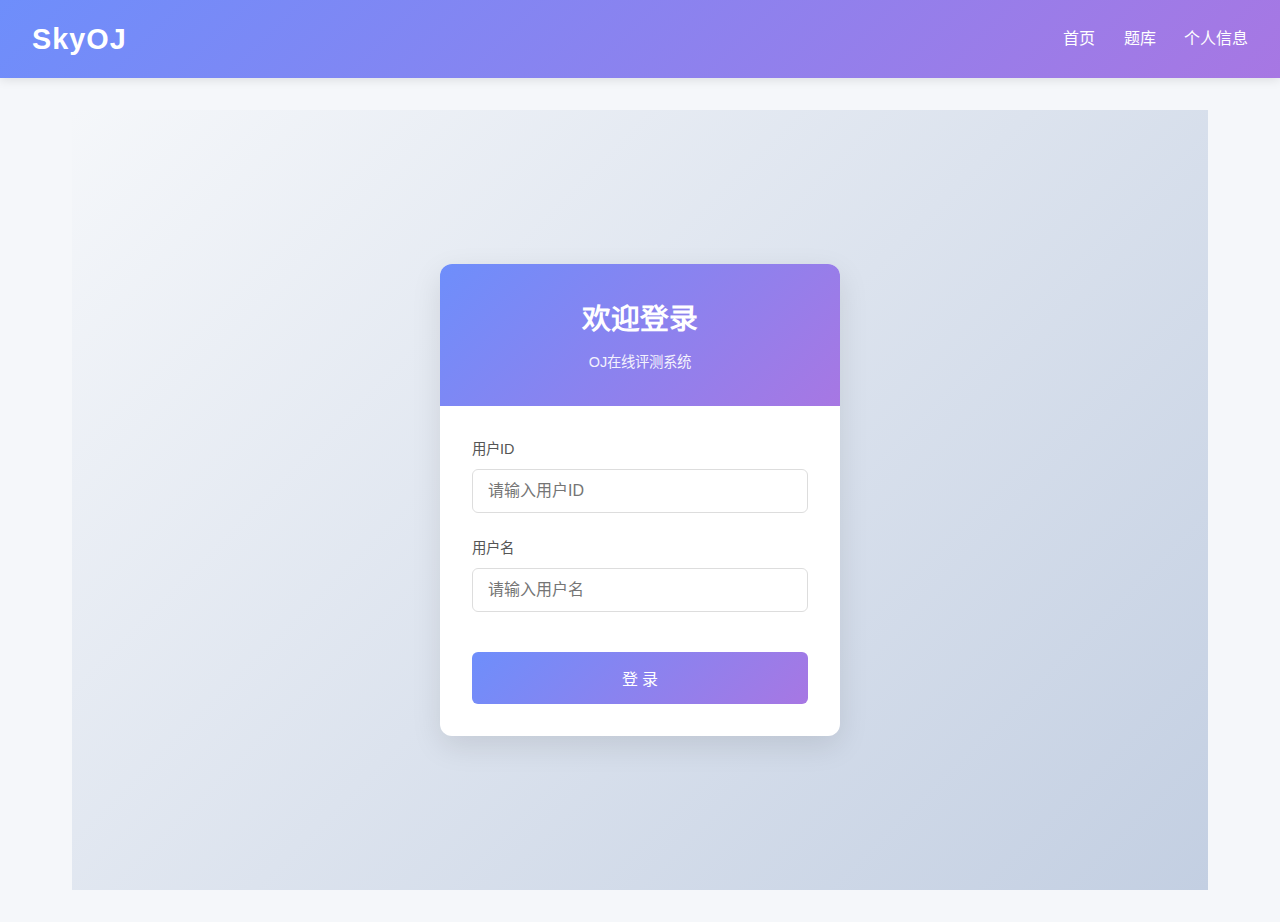
<file: src/main/resources/static/login.html>
<!DOCTYPE html>
<html lang="zh-CN">
<head>
    <meta charset="UTF-8" />
    <meta name="viewport" content="width=device-width, initial-scale=1.0">
    <link rel="stylesheet" href="css/style.css" />
    <link rel="stylesheet" href="css/login.css" />
    <title>登录 - SkyOJ</title>
</head>
<body>
<header>
    <div class="logo">SkyOJ</div>
    <nav>
        <a href="index.html">首页</a>
        <a href="problem_set.html" class="active">题库</a>
        <a href="profile.html">个人信息</a>
    </nav>
</header>
<main>
    <div class="login-container">
        <div class="login-card">
            <div class="login-header">
                <h2>欢迎登录</h2>
                <p>OJ在线评测系统</p>
            </div>
            <form class="login-form">
                <div class="form-group">
                    <label for="user_id">用户ID</label>
                    <input type="text" id="user_id" placeholder="请输入用户ID" required>
                </div>
                <div class="form-group">
                    <label for="user_name">用户名</label>
                    <input type="text" id="user_name" placeholder="请输入用户名" required>
                </div>
                <button type="button" class="login-btn" onclick="login()">登 录</button>

            </form>
        </div>
    </div>
</main>
<script src="js/common.js"></script>
</body>
</html>
</file>
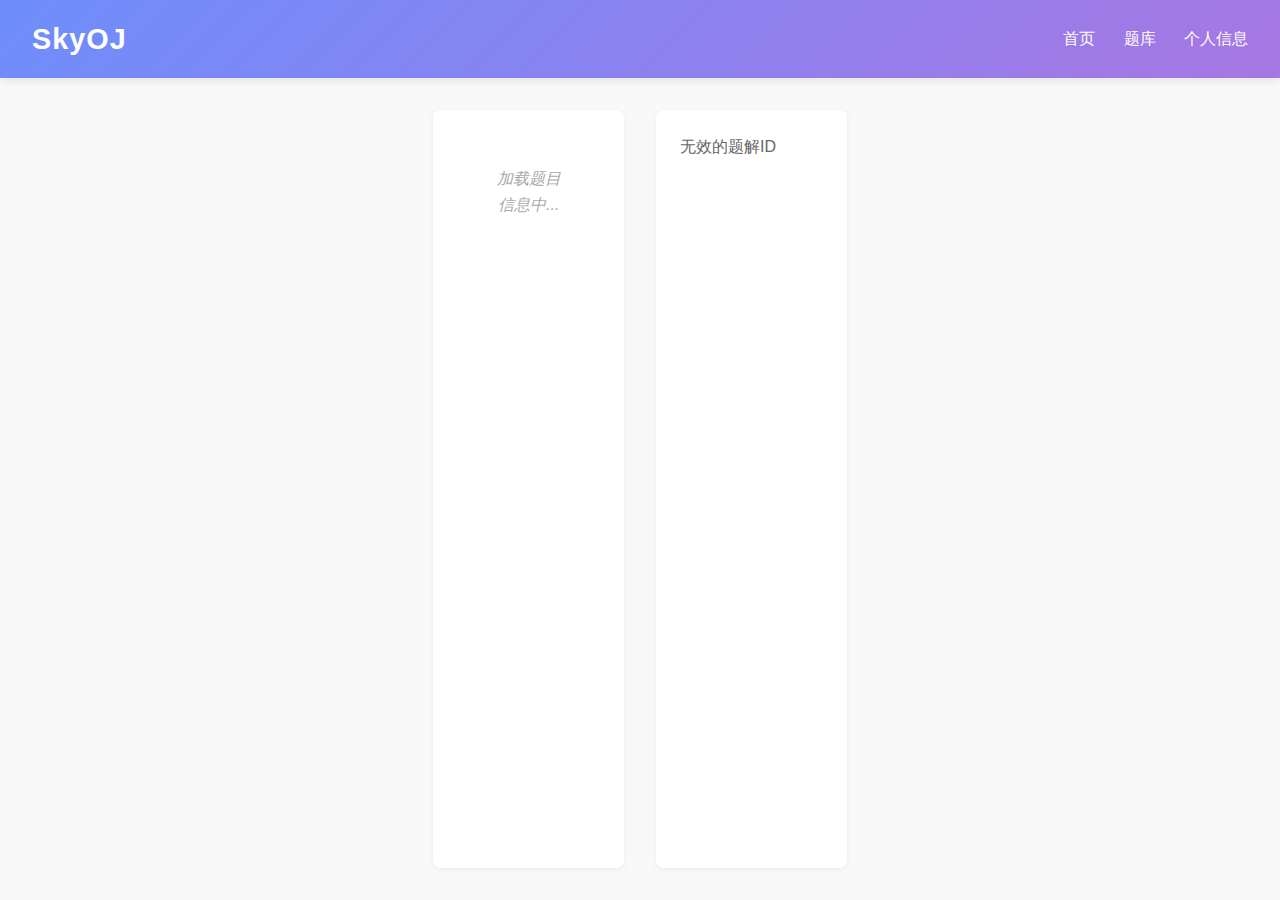
<file: src/main/resources/static/solution_detail.html>
<!DOCTYPE html>
<html lang="zh">
<head>
    <meta charset="UTF-8" />
    <title>题解详情 - SkyOJ</title>
    <link rel="stylesheet" href="css/style.css" />
    <link rel="stylesheet" href="css/solution_detail.css" />
</head>
<body>
<header>
    <div class="logo">SkyOJ</div>
    <nav>
        <a href="index.html" class="active">首页</a>
        <a href="problem_set.html">题库</a>
        <a href="profile.html">个人信息</a>
    </nav>
</header>

    <main class="container solution-detail-container">
        <!-- 左侧题目信息 -->
        <section class="card problem-info" id="problem-info">
            <div class="loading">加载题目信息中...</div>
        </section>

        <!-- 右侧题解详情 -->
        <section class="card solution-detail-content" id="solution-detail">
            <div class="loading">加载题解中...</div>
        </section>
    </main>

    <script src="js/solution_detail.js"></script>
</body>
</html>
</file>
<file: src/main/resources/static/css/style.css>
/* 全局样式 */
* {
    margin: 0;
    padding: 0;
    box-sizing: border-box;
    font-family: 'Segoe UI', Tahoma, Geneva, Verdana, sans-serif;
}

body {
    background-color: #f5f7fa;
    color: #333;
    line-height: 1.6;
    padding: 0;
    margin: 0;
}

/* 头部导航栏 */
header {
    background: linear-gradient(135deg, #6e8efb, #a777e3);
    color: white;
    padding: 1rem 2rem;
    box-shadow: 0 2px 10px rgba(0, 0, 0, 0.1);
    display: flex;
    justify-content: space-between;
    align-items: center;
}

.logo {
    font-size: 1.8rem;
    font-weight: bold;
    letter-spacing: 1px;
}

nav a {
    color: white;
    text-decoration: none;
    margin-left: 1.5rem;
    font-weight: 500;
    transition: all 0.3s ease;
    padding: 0.5rem 0;
    border-bottom: 2px solid transparent;
}

nav a:hover {
    border-bottom: 2px solid white;
}

/* 主内容区 */
main {
    max-width: 1200px;
    margin: 2rem auto;
    padding: 0 2rem;
}

/* 卡片样式 */
.card {
    background: white;
    border-radius: 10px;
    box-shadow: 0 5px 15px rgba(0, 0, 0, 0.1);
    padding: 2rem;
    margin-bottom: 2rem;
    transition: transform 0.3s ease, box-shadow 0.3s ease;
}

.card:hover {
    transform: translateY(-5px);
    box-shadow: 0 8px 25px rgba(0, 0, 0, 0.15);
}

.card h2 {
    color: #444;
    margin-bottom: 1.5rem;
    font-size: 1.8rem;
    position: relative;
    padding-bottom: 0.5rem;
}

.card h2::after {
    content: '';
    position: absolute;
    bottom: 0;
    left: 0;
    width: 50px;
    height: 3px;
    background: linear-gradient(90deg, #6e8efb, #a777e3);
}

.card p {
    margin-bottom: 1rem;
    color: #666;
}

.card a {
    color: #6e8efb;
    text-decoration: none;
    font-weight: 500;
    transition: color 0.3s ease;
}

.card a:hover {
    color: #a777e3;
    text-decoration: underline;
}
/* 基础列表样式 */
ul {
    list-style: none;
    padding: 0;
    margin: 0;
}

/* 列表项基础样式 */
li {
    padding: 12px 20px;
    margin: 5px 0;
    background-color: #fff;
    border-radius: 6px;
    box-shadow: 0 2px 5px rgba(0,0,0,0.05);
    transition: all 0.3s ease;
    position: relative;
}

/* 悬停效果 */
li:hover {
    background-color: #f8f9fa;
    transform: translateX(5px);
    box-shadow: 0 4px 8px rgba(0,0,0,0.1);
}

/* 选中状态 */
li.active {
    background-color: #e3f2fd;
    border-left: 4px solid #2196f3;
}
.admin-btn {
    display: inline-block;
    padding: 10px 20px;
    margin: 0 10px;
    border: none;
    border-radius: 6px;
    background: linear-gradient(135deg, #6e8efb, #a777e3);
    color: white;
    font-size: 16px;
    font-weight: 500;
    text-decoration: none;
    cursor: pointer;
    transition: all 0.3s ease;
    box-shadow: 0 2px 5px rgba(0,0,0,0.1);
}

.admin-btn:hover {
    transform: translateY(-2px);
    box-shadow: 0 5px 15px rgba(0,0,0,0.2);
    background: linear-gradient(135deg, #5e7de8, #9668d6);
}

.admin-btn:active {
    transform: translateY(0);
}
#logoutBtn {
    padding: 8px 16px;
    background-color: #e74c3c;
    color: white;
    border: none;
    border-radius: 4px;
    cursor: pointer;
    transition: all 0.3s;
    margin-left: 15px;
}

#logoutBtn:hover {
    background-color: #c0392b;
    transform: translateY(-2px);
    box-shadow: 0 2px 5px rgba(0,0,0,0.2);
}

#logoutBtn:disabled {
    background-color: #95a5a6;
    transform: none;
    cursor: wait;
}
.difficulty-badge {
    display: inline-block;
    padding: 2px 8px;
    border-radius: 10px;
    font-size: 14px;
    font-weight: normal;
    color: white;
}

.difficulty-badge.easy {
    background-color: #28a745; /* 绿色 */
}

.difficulty-badge.medium {
    background-color: #ffc107; /* 黄色 */
    color: #333; /* 深色文字提高可读性 */
}

.difficulty-badge.hard {
    background-color: #dc3545; /* 红色 */
}
</file>
<file: src/main/resources/static/css/login.css>
/* 登录容器 */
.login-container {
    display: flex;
    justify-content: center;
    align-items: center;
    min-height: calc(100vh - 120px);
    padding: 2rem;
    background: linear-gradient(135deg, #f5f7fa 0%, #c3cfe2 100%);
}

/* 登录卡片 */
.login-card {
    width: 100%;
    max-width: 400px;
    background: white;
    border-radius: 12px;
    box-shadow: 0 10px 30px rgba(0, 0, 0, 0.1);
    overflow: hidden;
    animation: fadeIn 0.6s ease-out forwards;
}

/* 登录头部 */
.login-header {
    padding: 2rem;
    text-align: center;
    background: linear-gradient(135deg, #6e8efb 0%, #a777e3 100%);
    color: white;
}

.login-header h2 {
    margin: 0;
    font-size: 1.8rem;
    font-weight: 600;
}

.login-header p {
    margin: 0.5rem 0 0;
    opacity: 0.9;
    font-size: 0.9rem;
}

/* 登录表单 */
.login-form {
    padding: 2rem;
}

.form-group {
    margin-bottom: 1.5rem;
}

.form-group label {
    display: block;
    margin-bottom: 0.5rem;
    font-size: 0.9rem;
    color: #555;
    font-weight: 500;
}

.form-group input {
    width: 100%;
    padding: 12px 15px;
    border: 1px solid #ddd;
    border-radius: 6px;
    font-size: 1rem;
    transition: all 0.3s;
    box-sizing: border-box;
}

.form-group input:focus {
    border-color: #6e8efb;
    box-shadow: 0 0 0 3px rgba(110, 142, 251, 0.2);
    outline: none;
}

/* 登录按钮 */
.login-btn {
    width: 100%;
    padding: 14px;
    background: linear-gradient(135deg, #6e8efb 0%, #a777e3 100%);
    color: white;
    border: none;
    border-radius: 6px;
    font-size: 1rem;
    font-weight: 500;
    cursor: pointer;
    transition: all 0.3s;
    margin-top: 1rem;
}

.login-btn:hover {
    transform: translateY(-2px);
    box-shadow: 0 5px 15px rgba(110, 142, 251, 0.4);
}

.login-btn:active {
    transform: translateY(0);
}

/* 登录页脚 */
.login-footer {
    margin-top: 1.5rem;
    text-align: center;
}

.register-link {
    color: #6e8efb;
    text-decoration: none;
    font-size: 0.9rem;
    transition: all 0.2s;
}

.register-link:hover {
    color: #a777e3;
    text-decoration: underline;
}

/* 响应式设计 */
@media (max-width: 768px) {
    .login-container {
        padding: 1rem;
    }

    .login-card {
        max-width: 100%;
    }
}

/* 动画效果 */
@keyframes fadeIn {
    from { opacity: 0; transform: translateY(20px); }
    to { opacity: 1; transform: translateY(0); }
}
/* 错误提示样式 */
#error-message {
    color: #d32f2f;
    background: #ffebee;
    padding: 12px;
    border-radius: 6px;
    margin: 1rem 0;
    display: none;
    animation: fadeIn 0.3s;
}

/* 加载动画 */
.loading-dots::after {
    content: '.';
    animation: dots 1.5s steps(5, end) infinite;
    color: white;
}

@keyframes dots {
    0%, 20% { content: '.'; }
    40% { content: '..'; }
    60% { content: '...'; }
    80%, 100% { content: ''; }
}

/* 输入验证错误状态 */
.input-error {
    border-color: #f44336 !important;
    animation: shake 0.5s;
}

@keyframes shake {
    0%, 100% { transform: translateX(0); }
    20%, 60% { transform: translateX(-5px); }
    40%, 80% { transform: translateX(5px); }
}
</file>
<file: src/main/resources/static/css/solution_detail.css>
html, body {
    height: 100%;
    margin: 0;
    padding: 0;
}

/* 基础设置 */
body {
    font-family: 'Segoe UI', Tahoma, Geneva, Verdana, sans-serif;
    background-color: #f9f9f9;
    color: #333;
    display: flex;
    flex-direction: column;
}

.container {
    margin: auto;
    padding: 2rem;
}


.main-nav a {
    margin-left: 1.5rem;
    text-decoration: none;
    color: #333;
    font-weight: 500;
    transition: color 0.3s ease;
}

.main-nav a:hover {
    color: #4CAF50;
}

/* 卡片基础样式 */
.card {
    background-color: #fff;
    border-radius: 8px;
    padding: 1.5rem;
    box-shadow: 0 2px 6px rgba(0, 0, 0, 0.05);
    transition: box-shadow 0.3s ease;
    min-height: 200px;
}

.card:hover {
    box-shadow: 0 4px 12px rgba(0, 0, 0, 0.1);
}

.solution-detail-container {
    flex: 1;
    display: flex;
    gap: 2rem;
    padding: 2rem;
    height: calc(100vh - 60px); /* 减去 header 高度 */
}

.problem-info,
.solution-detail-content {
    flex: 1;
    min-width: auto;
    height: 100%;
    overflow-y: auto; /* 如果内容过多可滚动 */
}

/* 题解内容样式 */
.solution-header h2 {
    font-size: 1.8rem;
    margin-bottom: 0.5rem;
    color: #2c3e50;
}

.solution-author {
    font-weight: 600;
    color: #4CAF50;
    margin-top: 0.5rem;
    display: flex;
    align-items: center;
}

.solution-body {
    line-height: 1.7;
    white-space: pre-wrap;
    word-break: break-word;
}

.code-block {
    background-color: #f4f4f4;
    padding: 1rem;
    border-radius: 6px;
    overflow-x: auto;
    font-family: "Courier New", Courier, monospace;
    font-size: 0.95rem;
    margin: 1rem 0;
}

/* 难度标签样式 */
.difficulty-badge {
    font-size: 0.8rem;
    padding: 0.3rem 0.6rem;
    border-radius: 4px;
    color: #fff;
    display: inline-block;
    margin-left: 0.5rem;
    vertical-align: middle;
}
.difficulty-badge.easy { background-color: #4CAF50; }
.difficulty-badge.medium { background-color: #FFA726; }
.difficulty-badge.hard { background-color: #EF5350; }

/* 加载提示 */
.loading {
    text-align: center;
    color: #aaa;
    padding: 2rem;
    font-style: italic;
}

/* 按钮样式 */
.btn {
    display: inline-block;
    padding: 0.5rem 1rem;
    background-color: #4CAF50;
    color: white;
    border: none;
    border-radius: 4px;
    cursor: pointer;
    transition: background-color 0.3s ease;
    margin-right: 0.5rem;
    font-weight: 500;
}
.btn:hover {
    background-color: #45a049;
}

/* 响应式布局 */
@media (max-width: 768px) {
    .solution-detail-container {
        flex-direction: column;
    }

    .main-nav a {
        margin-left: 1rem;
        font-size: 0.9rem;
    }
}
</file>
